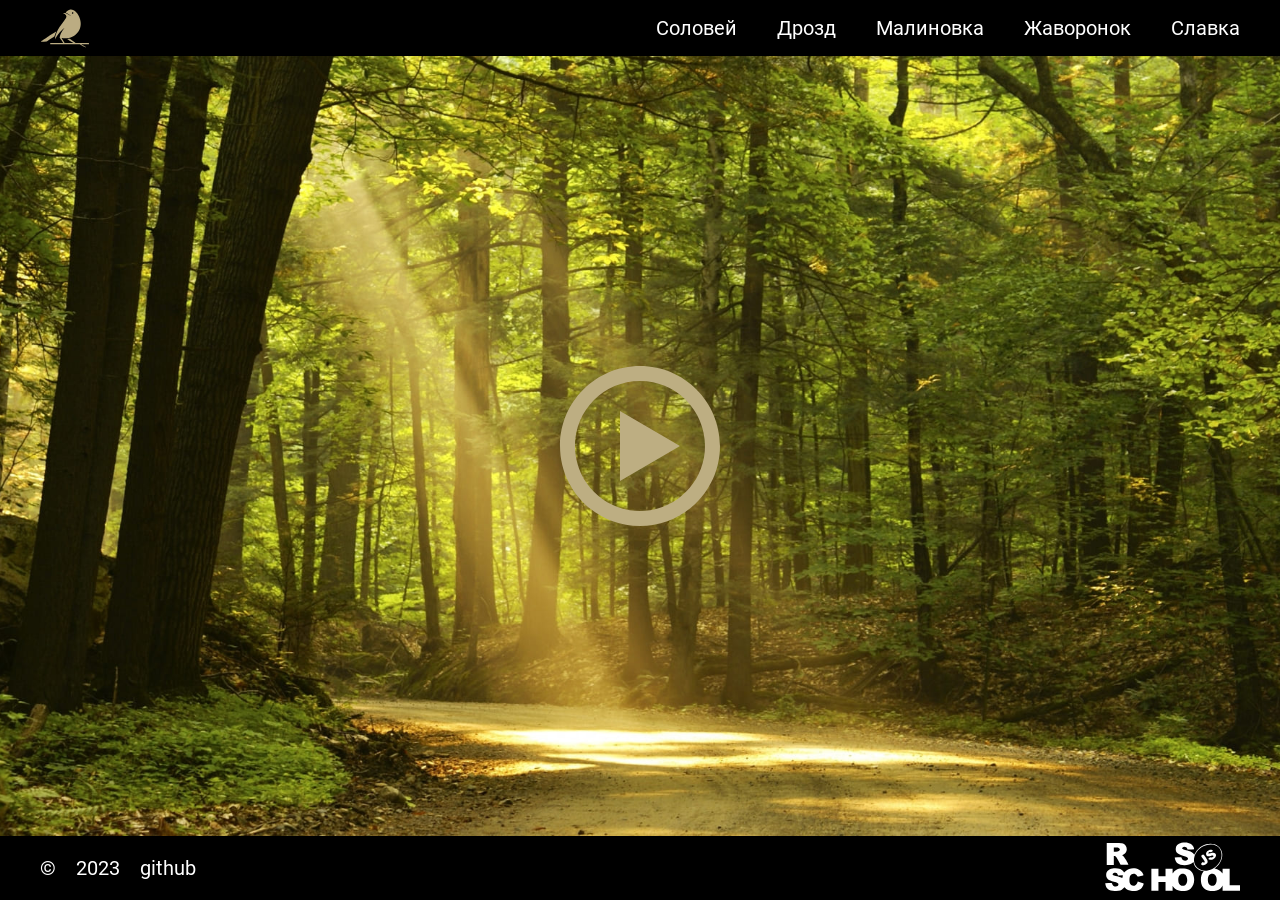
<file: js30-1/index.html>
<!DOCTYPE html>
<html lang="en">
<head>
    <meta charset="UTF-8">
    <meta http-equiv="X-UA-Compatible" content="IE=edge">
    <meta name="viewport" content="width=device-width, initial-scale=1.0">
    <title>Eco-sounds - js30</title>
    <link rel="stylesheet" href="style.css">
    <link rel="icon" href="assets/favicon.ico">
</head>
<body>

<!-- Header start -->
    <header class="header">
        <div class="container header-container">
            <img src="assets/svg/logo.svg" alt="logo" class="logo logo_active">
            <nav class="nav">
                <ul class="nav-list">
                    <li class="nav-item"><a href="#" class="nav-link solovey">Соловей</a></li>
                    <li class="nav-item"><a href="#" class="nav-link drozd">Дрозд</a></li>
                    <li class="nav-item"><a href="#" class="nav-link zarynka">Малиновка</a></li>
                    <li class="nav-item"><a href="#" class="nav-link javoronok">Жаворонок</a></li>
                    <li class="nav-item"><a href="#" class="nav-link slavka">Славка</a></li>
                </ul>
            </nav>
        </div>
    </header>
<!-- Header end -->

<!-- Main start -->
    <main class="main">
        <div class="container main-container">
            <audio src="assets/audio/solovey.mp3" class="audio"></audio>
            <audio src="assets/audio/drozd.mp3" class="audio"></audio>
            <audio src="assets/audio/zarynka.mp3" class="audio"></audio>
            <audio src="assets/audio/javoronok.mp3" class="audio"></audio>
            <audio src="assets/audio/slavka.mp3" class="audio"></audio>
            <audio src="assets/audio/forest.mp3" class="audio audio-main"></audio>
            <button class="button"></button>
        </div>
    </main>
<!-- Main end -->

<!-- Footer start -->
    <footer class="footer">
        <div class="container footer-container">
            <div class="footer-copyright">
                <p class="footer-c-item">&#169;</p>
                <p class="footer-c-item">2023</p>
                <a class="footer-gh-link" href="https://github.com/Zorro-amarillo" title="RS School GitHub">github</a>
            </div>
            <a href="https://rs.school/js-stage0/" class="rss-link"><img src="assets/svg/rss.svg" alt="rss" class="footer-rss"></a>
        </div>
    </footer>
<!-- Footer end -->

<script src="script.js"></script>
</body>
</html>
</file>
<file: js30-1/style.css>
@font-face {
    font-family: Roboto;
    src: url('assets/fonts/Roboto-Regular.ttf');
}

body {
    font-family: 'Roboto';
    background-color: black;
    margin: 0;
}

.container {
    max-width: 1920px;
    margin: 0 auto;
    padding: 0 20px;
}

/* Header styles start */

.header-container {
    display: flex;
    justify-content: space-between;
    padding: 0 40px;
}

.logo {
    width: 50px;
    transition: .3s;
}

.logo_active {
    cursor: pointer;
    filter: invert(26%) sepia(15%) saturate(638%) hue-rotate(7deg) brightness(92%) contrast(87%);
}

.logo_active:hover {
    filter: none;
}

.nav-list {
    display: flex;
    gap: 40px;
}

.nav-item {
    display: inline-block;
}

.nav-link {
    text-decoration: none;
    font-size: 20px;
    color: white;
    transition: .3s;
}

.nav-link:hover,
.nav-link_active {
    color: #BDAE82;
}

/* Header styles end */

/* Main styles start */

.main-container {
    display: flex;
    background-image: url('assets/img/bird_00.jpg');
    background-position: center 0;
    height: calc(100vh - 120px);
    background-size: cover;
}

.button {
    background: url('assets/svg/play.svg');
    background-size: contain;
    border: none;
    margin: auto auto;
    width: 160px;
    height: 160px;
    transition: .3s;
}

.button.pause {
    background: url('assets/svg/pause.svg');
    background-size: contain;
    transition: .3s;
}

.button:hover {
    cursor: pointer;
    filter: brightness(90%);
}

/* Main styles end */

/* Footer styles start */

.footer-container {
    display: flex;
    justify-content: space-between;
    align-items: center;
    padding: 0 40px;
    font-size: 20px;
}

.footer-copyright {
    display: flex;
    align-items: center;
    gap: 20px;
}

.footer-c-item {
    display: inline-block;
    color: white;
}

.footer-gh-link {
    text-decoration: none;
    color: white;
    transition: .3s;
}

.footer-gh-link:hover {
    color: #BDAE82;
}

.footer-rss {
    width: 135px;
    height: 50px;
    transition: .3s;
}

.rss-link:hover {
    filter: invert(26%) sepia(15%) saturate(638%) hue-rotate(7deg) brightness(92%) contrast(87%);
}

/* Footer styles end */

/* Media styles start */

@media (max-width: 1440px) {
    .container {
        max-width: 1440px;
    }
}

@media (max-width: 1024px) {
    .container {
        max-width: 1024px;
    }

    .nav-link,
    .footer-c-item,
    .footer-gh-link {
        font-size: 18px;
    }

    .footer-rss {
        width: 120px;
    }
}

@media (max-width: 768px) {
    .container {
        max-width: 768px;
    }

    .nav-link,
    .footer-c-item,
    .footer-gh-link {
        font-size: 16px;
    }

    .footer-rss {
        width: 100px;
    }
}

/* Media styles end */
</file>
